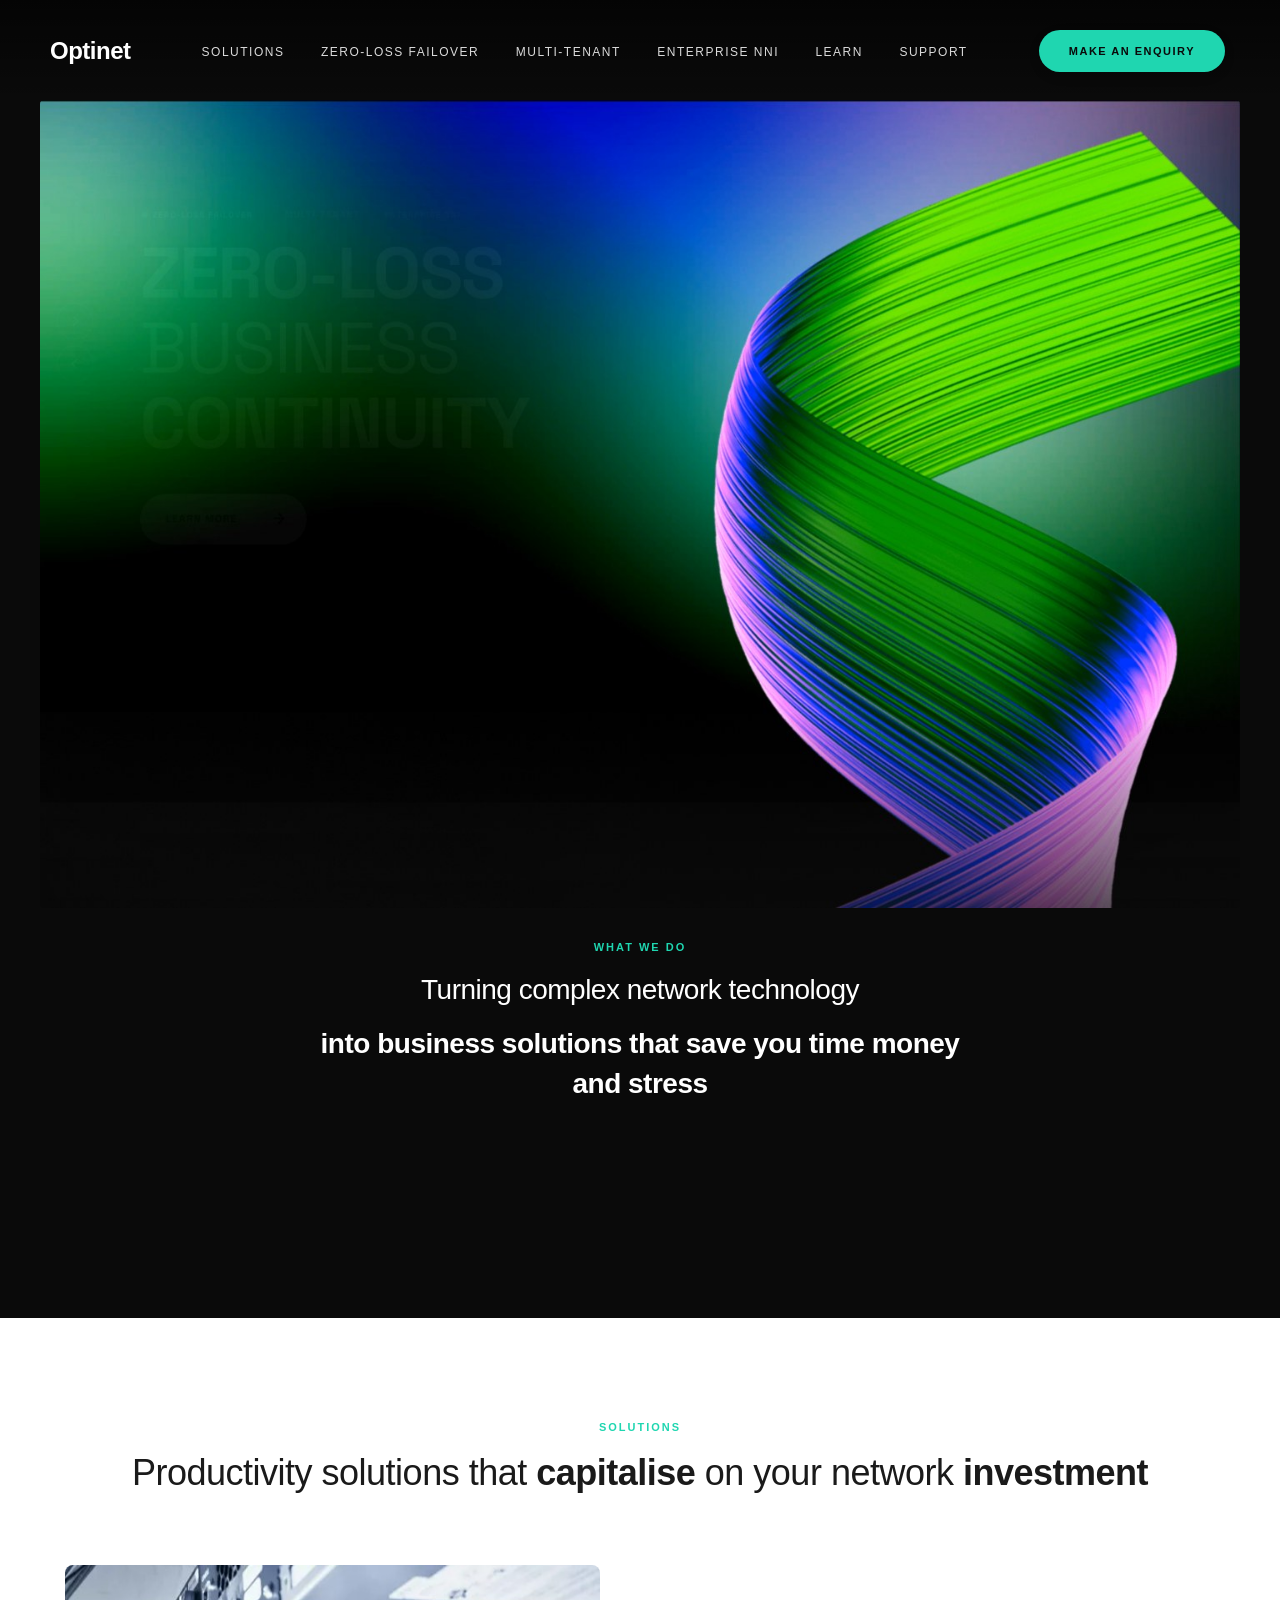
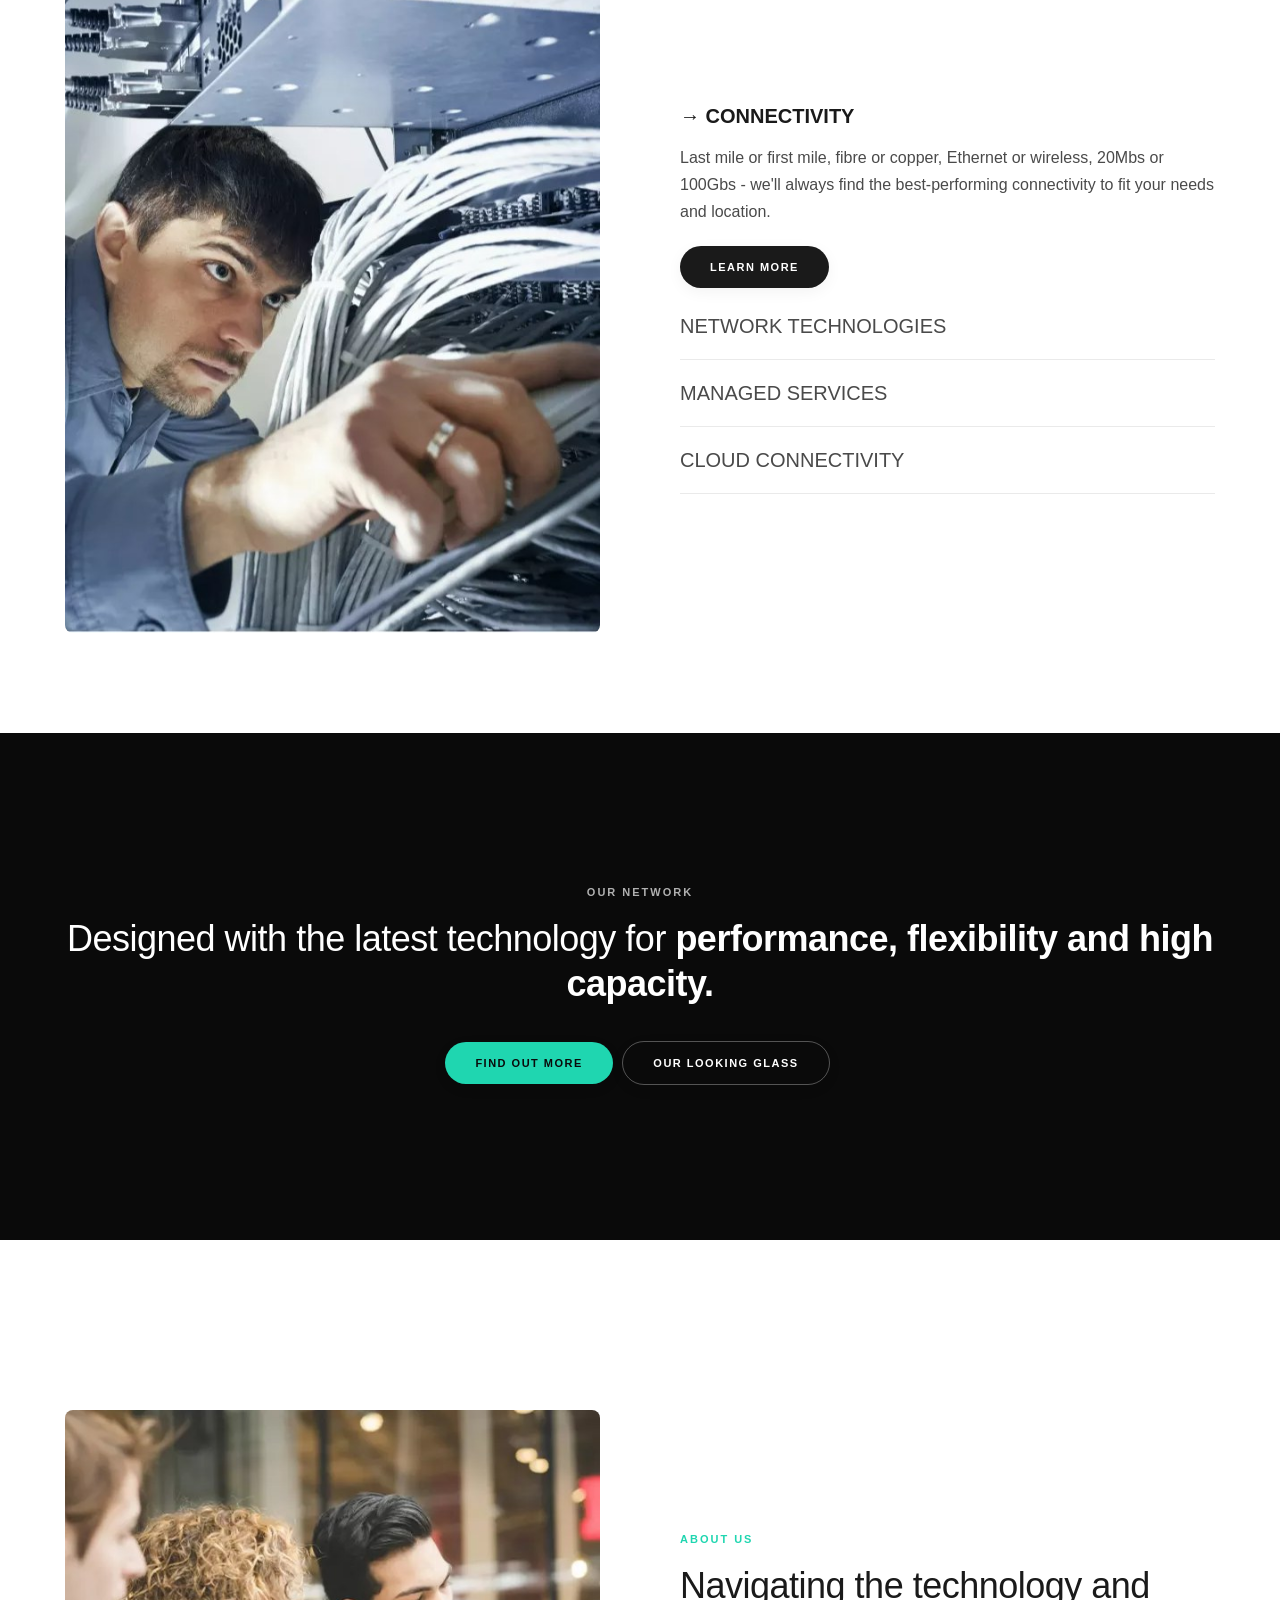
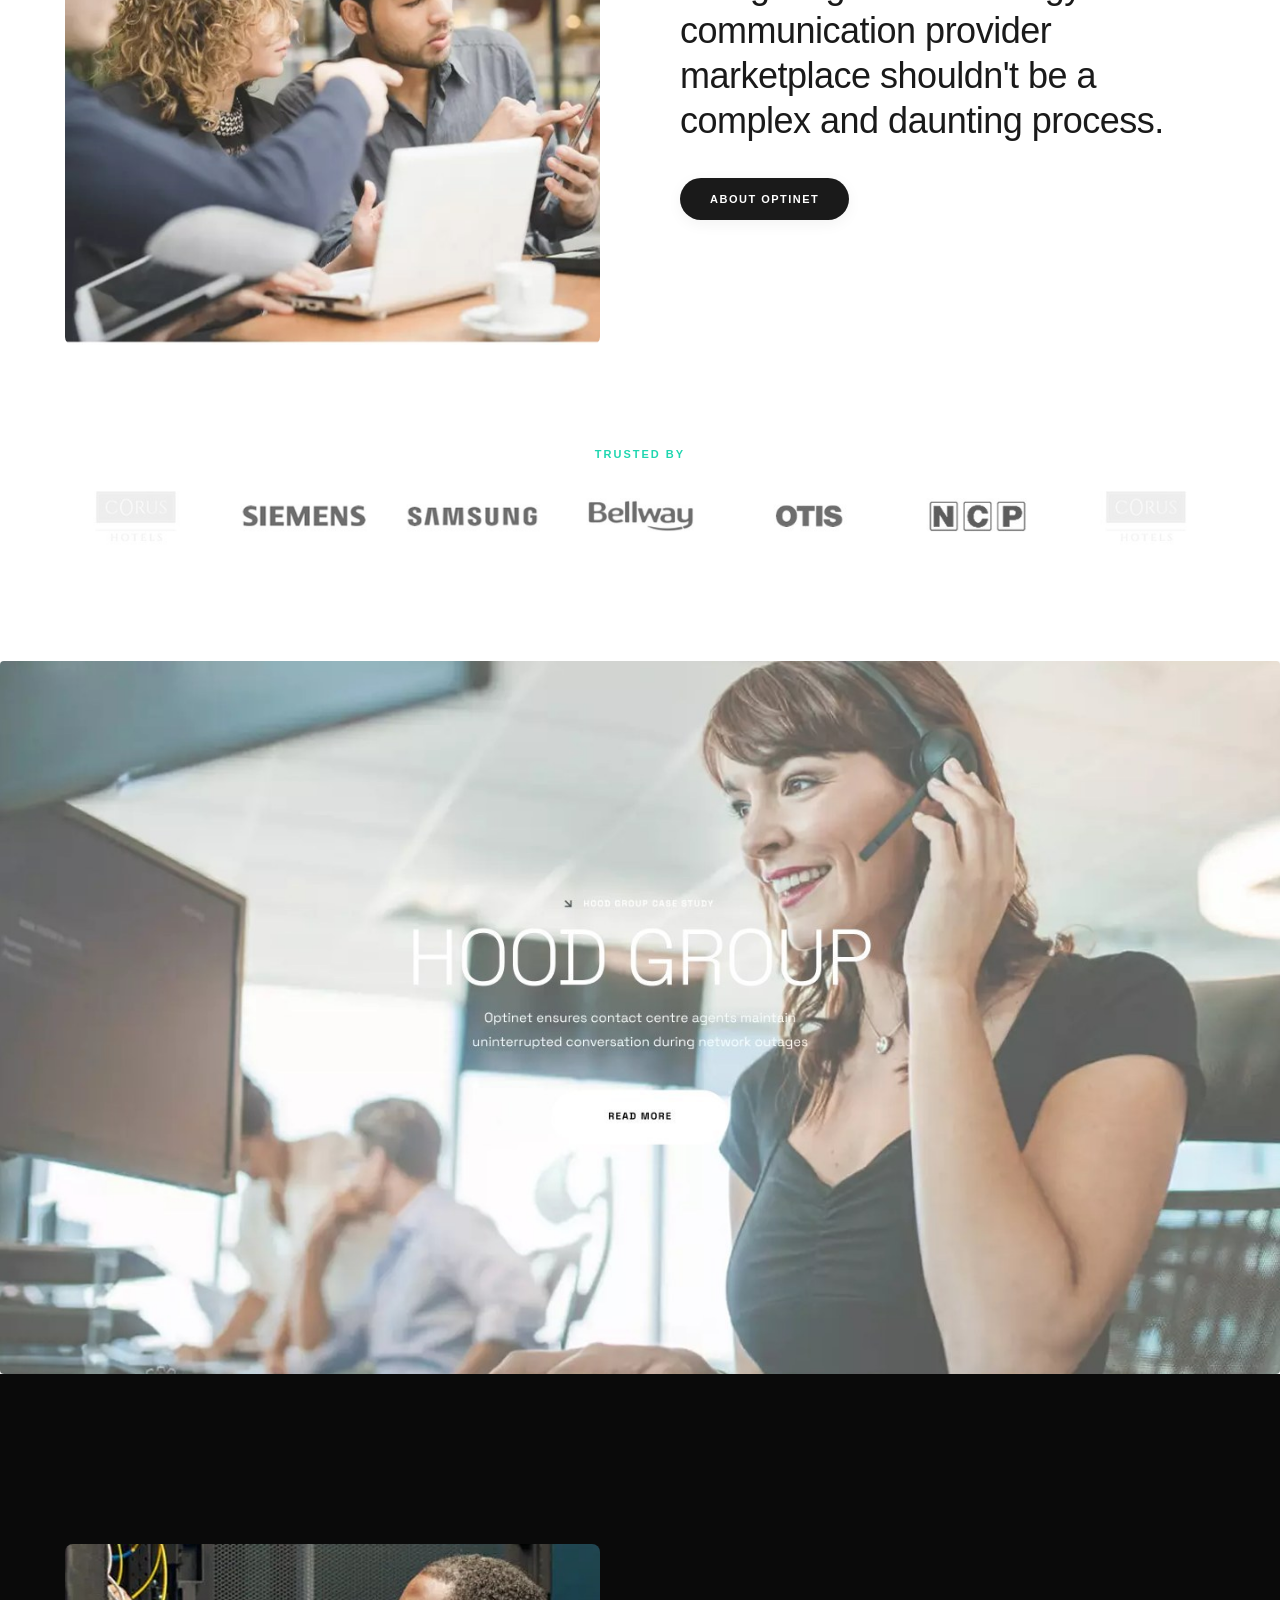
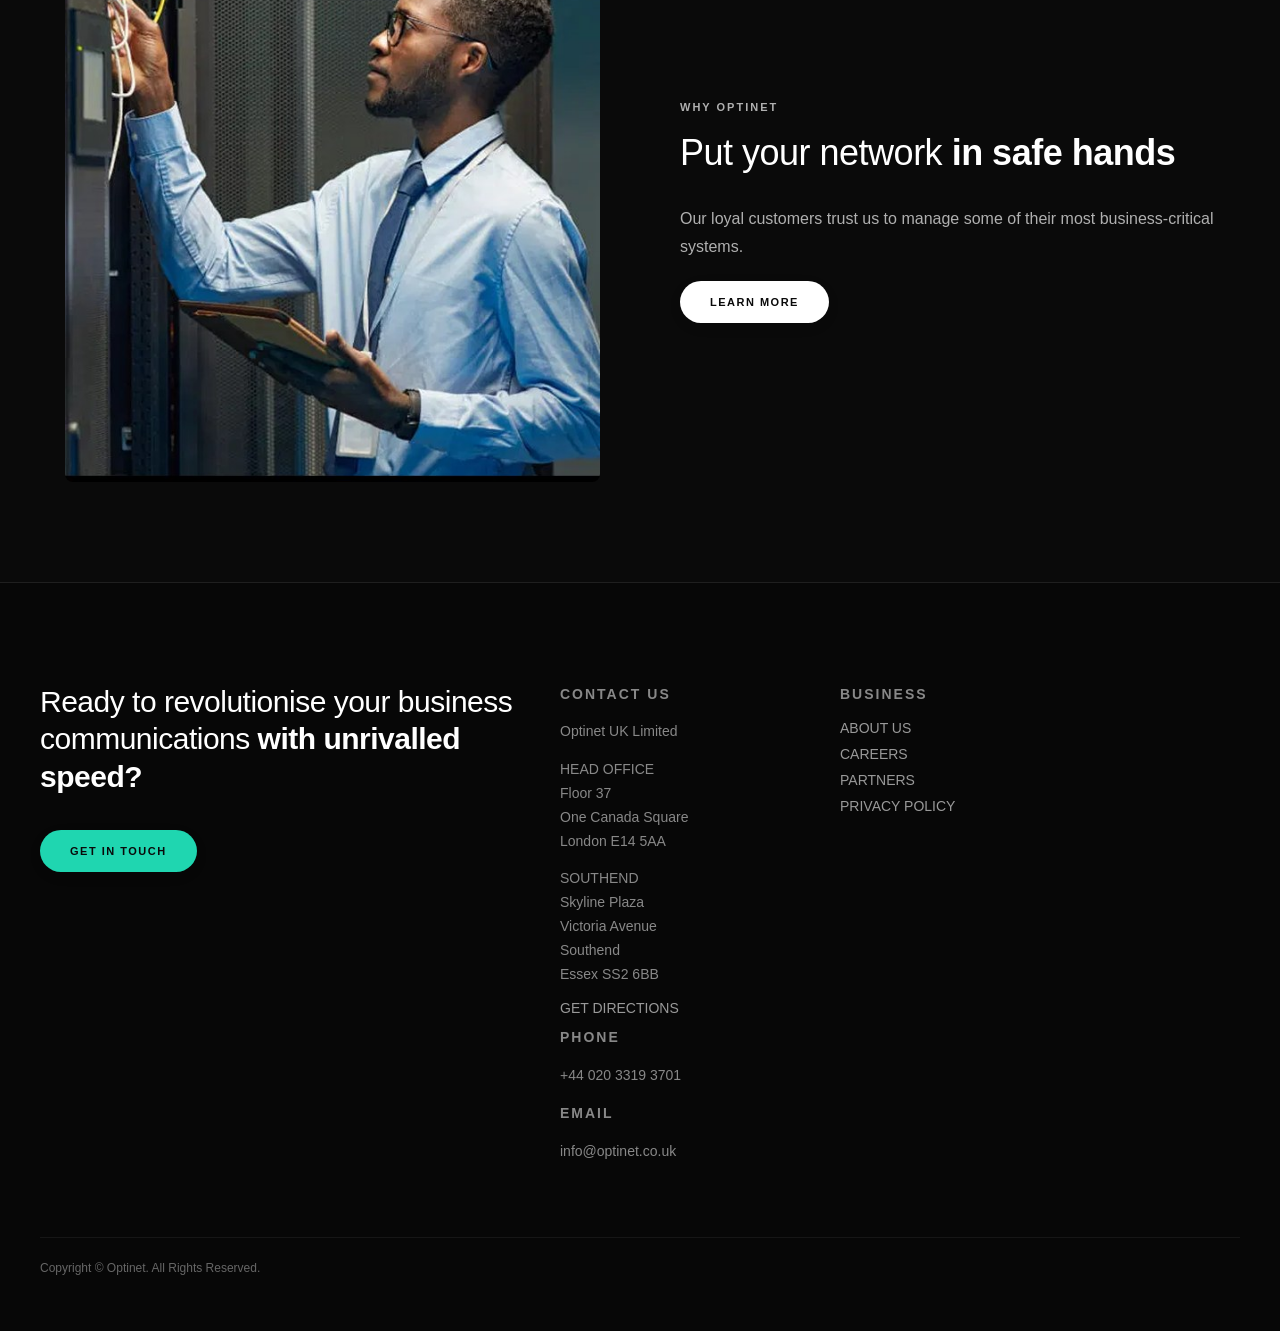
<file: index.html>
<!DOCTYPE html>
<html lang="en">
<head>
<meta charset="utf-8">
<meta name="viewport" content="width=device-width, initial-scale=1">
<title>Optinet – Business network solutions</title>
<link rel="stylesheet" href="style.css">
</head>
<body>

<header>
  <a class="logo" href="#">Optinet</a>
  <nav>
    <a href="#solutions">Solutions</a>
    <a href="#">Zero-loss failover</a>
    <a href="#">Multi-tenant</a>
    <a href="#">Enterprise NNI</a>
    <a href="#">Learn</a>
    <a href="#">Support</a>
  </nav>
  <a class="button green" href="#contact">Make an enquiry</a>
</header>

<section class="hero">
  <img src="images/hero.jpg" alt="">
  <div class="hero-text">
    <p class="small">What we do</p>
    <h2>Turning complex network technology</h2>
    <h2 class="bold">into business solutions that save you time money and stress</h2>
  </div>
</section>

<section class="light" id="solutions">
  <p class="small center">Solutions</p>
  <h2 class="center">Productivity solutions that <b>capitalise</b> on your network <b>investment</b></h2>

  <div class="row">
    <img class="photo" src="images/engineer.jpg" alt="">
    <div class="text">
      <h3>→ CONNECTIVITY</h3>
      <p>Last mile or first mile, fibre or copper, Ethernet or wireless, 20Mbs or 100Gbs - we'll always find the best-performing connectivity to fit your needs and location.</p>
      <a class="button black" href="#">Learn more</a>
      <p class="item">NETWORK TECHNOLOGIES</p>
      <p class="item">MANAGED SERVICES</p>
      <p class="item">CLOUD CONNECTIVITY</p>
    </div>
  </div>
</section>

<section class="dark center big-space">
  <p class="small">Our network</p>
  <h2>Designed with the latest technology for <b>performance, flexibility and high capacity.</b></h2>
  <a class="button green" href="#">Find out more</a>
  <a class="button line" href="#">Our looking glass</a>
</section>

<section class="light">
  <div class="row">
    <img class="photo" src="images/team.jpg" alt="">
    <div class="text">
      <p class="small">About us</p>
      <h2>Navigating the technology and communication provider marketplace shouldn't be a complex and daunting process.</h2>
      <a class="button black" href="#">About Optinet</a>
    </div>
  </div>
  <p class="small center space">Trusted by</p>
  <img class="logos" src="images/logos.jpg" alt="Siemens, Samsung, Bellway, Otis, NCP">
</section>

<a class="hood" href="#"><img src="images/hood.jpg" alt="Hood Group"></a>

<section class="dark">
  <div class="row">
    <img class="photo" src="images/safe.jpg" alt="">
    <div class="text">
      <p class="small">Why Optinet</p>
      <h2>Put your network <b>in safe hands</b></h2>
      <p class="grey">Our loyal customers trust us to manage some of their most business-critical systems.</p>
      <a class="button white" href="#">Learn more</a>
    </div>
  </div>
</section>

<footer id="contact">
  <div class="column wide">
    <h2>Ready to revolutionise your business communications <b>with unrivalled speed?</b></h2>
    <a class="button green" href="#">Get in touch</a>
  </div>
  <div class="column">
    <p class="small">Contact us</p>
    <p>Optinet UK Limited</p>
    <p>HEAD OFFICE<br>Floor 37<br>One Canada Square<br>London E14 5AA</p>
    <p>SOUTHEND<br>Skyline Plaza<br>Victoria Avenue<br>Southend<br>Essex SS2 6BB</p>
    <a href="#">GET DIRECTIONS</a>
    <p class="small">Phone</p>
    <p>+44 020 3319 3701</p>
    <p class="small">Email</p>
    <p>info@optinet.co.uk</p>
  </div>
  <div class="column">
    <p class="small">Business</p>
    <a href="#">ABOUT US</a>
    <a href="#">CAREERS</a>
    <a href="#">PARTNERS</a>
    <a href="#">PRIVACY POLICY</a>
  </div>
  <p class="copy">Copyright © Optinet. All Rights Reserved.</p>
</footer>

</body>
</html>
</file>
<file: style.css>
* { 
  box-sizing: border-box; 
  transition: all 0.3s ease; 
}

body { 
  margin: 0; 
  font-family: 'Inter', -apple-system, BlinkMacSystemFont, "Segoe UI", Roboto, sans-serif; 
  color: #1a1a1a; 
  background: #fafafa; 
  -webkit-font-smoothing: antialiased;
}

a { 
  color: inherit; 
  text-decoration: none; 
}

img { 
  display: block; 
  max-width: 100%; 
  border-radius: 4px;
}

header { 
  position: absolute; 
  top: 0; 
  left: 0; 
  width: 100%; 
  z-index: 5; 
  padding: 25px 50px; 
  display: flex; 
  align-items: center; 
  justify-content: space-between; 
  color: #ffffff; 
  background: linear-gradient(to bottom, rgba(0,0,0,0.6), rgba(0,0,0,0));
}

.logo { 
  font-size: 24px; 
  font-weight: 700; 
  letter-spacing: -0.5px;
}

nav a { 
  margin: 0 16px; 
  font-size: 12px; 
  font-weight: 500;
  text-transform: uppercase; 
  letter-spacing: 1.5px; 
  position: relative;
  opacity: 0.85;
}

nav a:hover {
  opacity: 1;
  color: #1fd6b0;
}

nav a::after {
  content: '';
  position: absolute;
  width: 0;
  height: 2px;
  bottom: -4px;
  left: 0;
  background-color: #1fd6b0;
  transition: width 0.3s ease;
}

nav a:hover::after {
  width: 100%;
}

.hero { 
  background: #0a0a0a; 
  color: #ffffff; 
  text-align: center; 
  overflow: hidden;
}

.hero img { 
  width: 100%; 
}

.hero-text { 
  padding: 30px 20px 100px 20px; 
}

.hero-text h2 { 
  font-size: 28px; 
  font-weight: 300; 
  max-width: 650px; 
  margin: 0 auto 15px auto; 
  line-height: 1.4;
}

.hero-text .bold { 
  font-weight: 600; 
}

h2 { 
  font-size: 36px; 
  font-weight: 400; 
  line-height: 1.25; 
  margin: 0 0 30px 0; 
  letter-spacing: -0.5px;
}

h3 { 
  font-size: 20px; 
  margin: 0 0 15px 0; 
  font-weight: 600;
}

p { 
  font-size: 16px; 
  line-height: 1.7; 
  color: #4a4a4a;
}

.dark p {
  color: #b0b0b0;
}

.small { 
  font-size: 11px; 
  text-transform: uppercase; 
  letter-spacing: 2px; 
  margin: 0 0 14px 0; 
  color: #1fd6b0;
  font-weight: 600;
}

.center { 
  text-align: center; 
}

.grey { 
  color: #777777; 
}

section { 
  padding: 100px 40px; 
}

.light { 
  background: #ffffff; 
}

.dark { 
  background: #0a0a0a; 
  color: #ffffff; 
}

.big-space { 
  padding: 150px 40px; 
}

.button { 
  display: inline-block; 
  padding: 15px 30px; 
  border-radius: 30px; 
  font-size: 11px; 
  font-weight: 600;
  text-transform: uppercase; 
  letter-spacing: 1.5px; 
  margin: 5px 5px 5px 0; 
  cursor: pointer;
  box-shadow: 0 4px 15px rgba(0,0,0,0.05);
}

.button:hover {
  transform: translateY(-3px);
  box-shadow: 0 8px 25px rgba(0,0,0,0.15);
}

.green { 
  background: #1fd6b0; 
  color: #0a0a0a; 
}

.green:hover {
  background: #1bc2a0;
}

.white { 
  background: #ffffff; 
  color: #0a0a0a; 
}

.white:hover {
  background: #f0f0f0;
}

.black { 
  background: #1a1a1a; 
  color: #ffffff; 
}

.black:hover {
  background: #000000;
}

.line { 
  border: 1px solid rgba(255,255,255,0.3); 
  color: #ffffff; 
  background: transparent;
}

.line:hover {
  border-color: #ffffff;
  background: rgba(255,255,255,0.1);
}

.row { 
  display: flex; 
  align-items: center; 
  gap: 80px; 
  max-width: 1150px; 
  margin: 70px auto 0 auto; 
}

.photo { 
  width: 50%; 
  overflow: hidden;
  border-radius: 8px;
}

.text { 
  width: 50%; 
}

.item { 
  font-size: 20px; 
  border-bottom: 1px solid #eaeaea; 
  padding: 16px 0; 
  margin: 0; 
  cursor: pointer;
  transition: color 0.3s ease, padding-left 0.3s ease, border-color 0.3s ease;
}

.item:hover {
  color: #1fd6b0;
  padding-left: 10px;
  border-color: #1fd6b0;
}

.space { 
  margin-top: 100px; 
}

.logos { 
  width: 100%; 
  max-width: 1200px; 
  margin: 0 auto; 
  opacity: 0.7;
  transition: opacity 0.3s ease;
}

.logos:hover {
  opacity: 1;
}

.hood {
  overflow: hidden;
  border-radius: 8px;
}

.hood img { 
  width: 100%; 
}

footer { 
  background: #070707; 
  color: #ffffff; 
  padding: 100px 40px 40px 40px; 
  display: flex; 
  flex-wrap: wrap; 
  gap: 40px; 
  border-top: 1px solid #1f1f1f;
}

.column { 
  width: 20%; 
}

.wide { 
  width: 40%; 
}

footer h2 { 
  font-size: 30px; 
}

.column a:not(.button) { 
  display: block; 
  margin-bottom: 10px; 
  font-size: 14px; 
  color: #999999;
}

.column a:not(.button):hover {
  color: #1fd6b0;
  transform: translateX(4px);
}

.column p { 
  font-size: 14px; 
  margin: 0 0 14px 0; 
  color: #888888;
}

.copy { 
  width: 100%; 
  font-size: 12px; 
  color: #666666; 
  border-top: 1px solid #161616;
  padding-top: 20px;
  margin-top: 20px;
}

@media (max-width: 800px) {
  nav { display: none; }
  header { padding: 18px 20px; }
  .row { flex-direction: column; gap: 40px; }
  .photo, .text, .column, .wide { width: 100%; }
  h2 { font-size: 28px; }
  section { padding: 70px 20px; }
  .hero-text h2 { font-size: 22px; }
}
</file>
